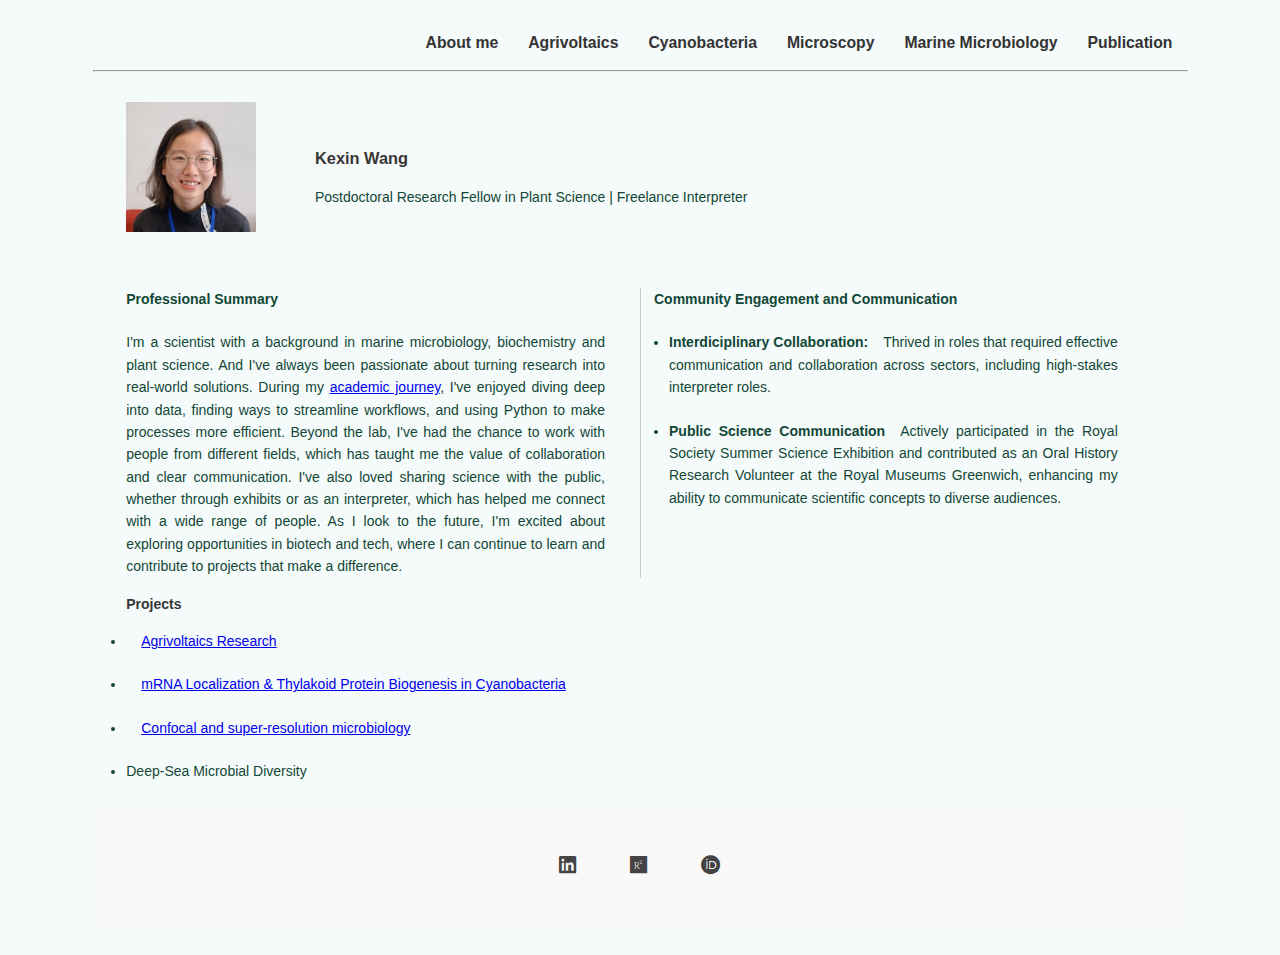
<file: index.html>
<!DOCTYPE html>
<html lang="en">
<head>
    <link rel = "stylesheet" href = "style.css">
    <link rel="stylesheet" href="https://cdnjs.cloudflare.com/ajax/libs/font-awesome/6.5.0/css/all.min.css">

</head>

<body>
    <header>
        <div class = "nav-wrapper">
            <nav>
                <ul>
                    <li><a href="index.html">About me</a></li>                    
                    <li><a href="agrivoltaics.html">Agrivoltaics</a></li>
                    <li><a href="cyanobacteria.html">Cyanobacteria</a></li>
                    <li><a href="microscopy.html">Microscopy</a></li>
                    <li><a href="marine.html">Marine Microbiology</a></li>
                    <li><a href="publication.html">Publication</a></li>
                    
                </ul>
           </nav>
        </div>
        
    </header><hr>

          
    <div class = "main-body">
        <div class = "profile-header">
            <div class = "profile-photo">
                <img src = "profilePhoto.jpg">
            </div>

            <div class = "name-title">
                <h3>Kexin Wang</h3> 
                <p><span>Postdoctoral Research Fellow in Plant Science | Freelance Interpreter</span></p>
            </div>

        </div>
        <div class = "aboutMe-content">

            <p><strong>Professional Summary</strong></p>
            <p>I'm a scientist with a background in marine microbiology, biochemistry and plant science. And I've always been passionate about turning research into real-world solutions. During my <a href = "agrivoltaics.html" class = "inline-links">academic journey</a>, I've enjoyed diving deep into data, finding ways to streamline workflows, and using Python to make processes more efficient. Beyond the lab, I've had the chance to work with people from different fields, which has taught me the value of collaboration and clear communication. I've also loved sharing science with the public, whether through exhibits or as an interpreter, which has helped me connect with a wide range of people. As I look to the future, I'm excited about exploring opportunities in biotech and tech, where I can continue to learn and contribute to projects that make a difference.
            </p>
            
            <p><strong>Community Engagement and Communication</strong></p>
            <ul>
                <li><strong>Interdiciplinary Collaboration:</strong>Thrived in roles that required effective communication and collaboration across sectors, including high-stakes interpreter roles.</li>
                <li><strong>Public Science Communication</strong>Actively participated in the Royal Society Summer Science Exhibition and contributed as an Oral History Research Volunteer at the Royal Museums Greenwich, enhancing my ability to communicate scientific concepts to diverse audiences.</li>
            </ul>

        </div>
        <h4>Projects</h4>
        <ul>
            <li><a href="agrivoltaics.html">Agrivoltaics Research</a></li>
            <li><a href="cyanobacteria.html">mRNA Localization & Thylakoid Protein Biogenesis in Cyanobacteria</a></li>
            <li><a href = "microscopy.html">Confocal and super-resolution microbiology</a></li>
            <li>Deep-Sea Microbial Diversity</li>
        </ul>
    </div>
       
        

    <footer>
        <div class="footer-icons">
            <a href="https://www.linkedin.com/in/kexin-wang-176110248/" target="_blank"><i class="fab fa-linkedin"></i></a>
            <a href="https://www.researchgate.net/profile/Kexin-Wang-98/research" target="_blank"><i class="fab fa-researchgate"></i></a>
            <a href="https://orcid.org/0009-0009-0278-3989" target="_blank"><i class="fab fa-orcid"></i></a>
        </div>
    </footer>
      
       
    

</body>
</html>
</file>
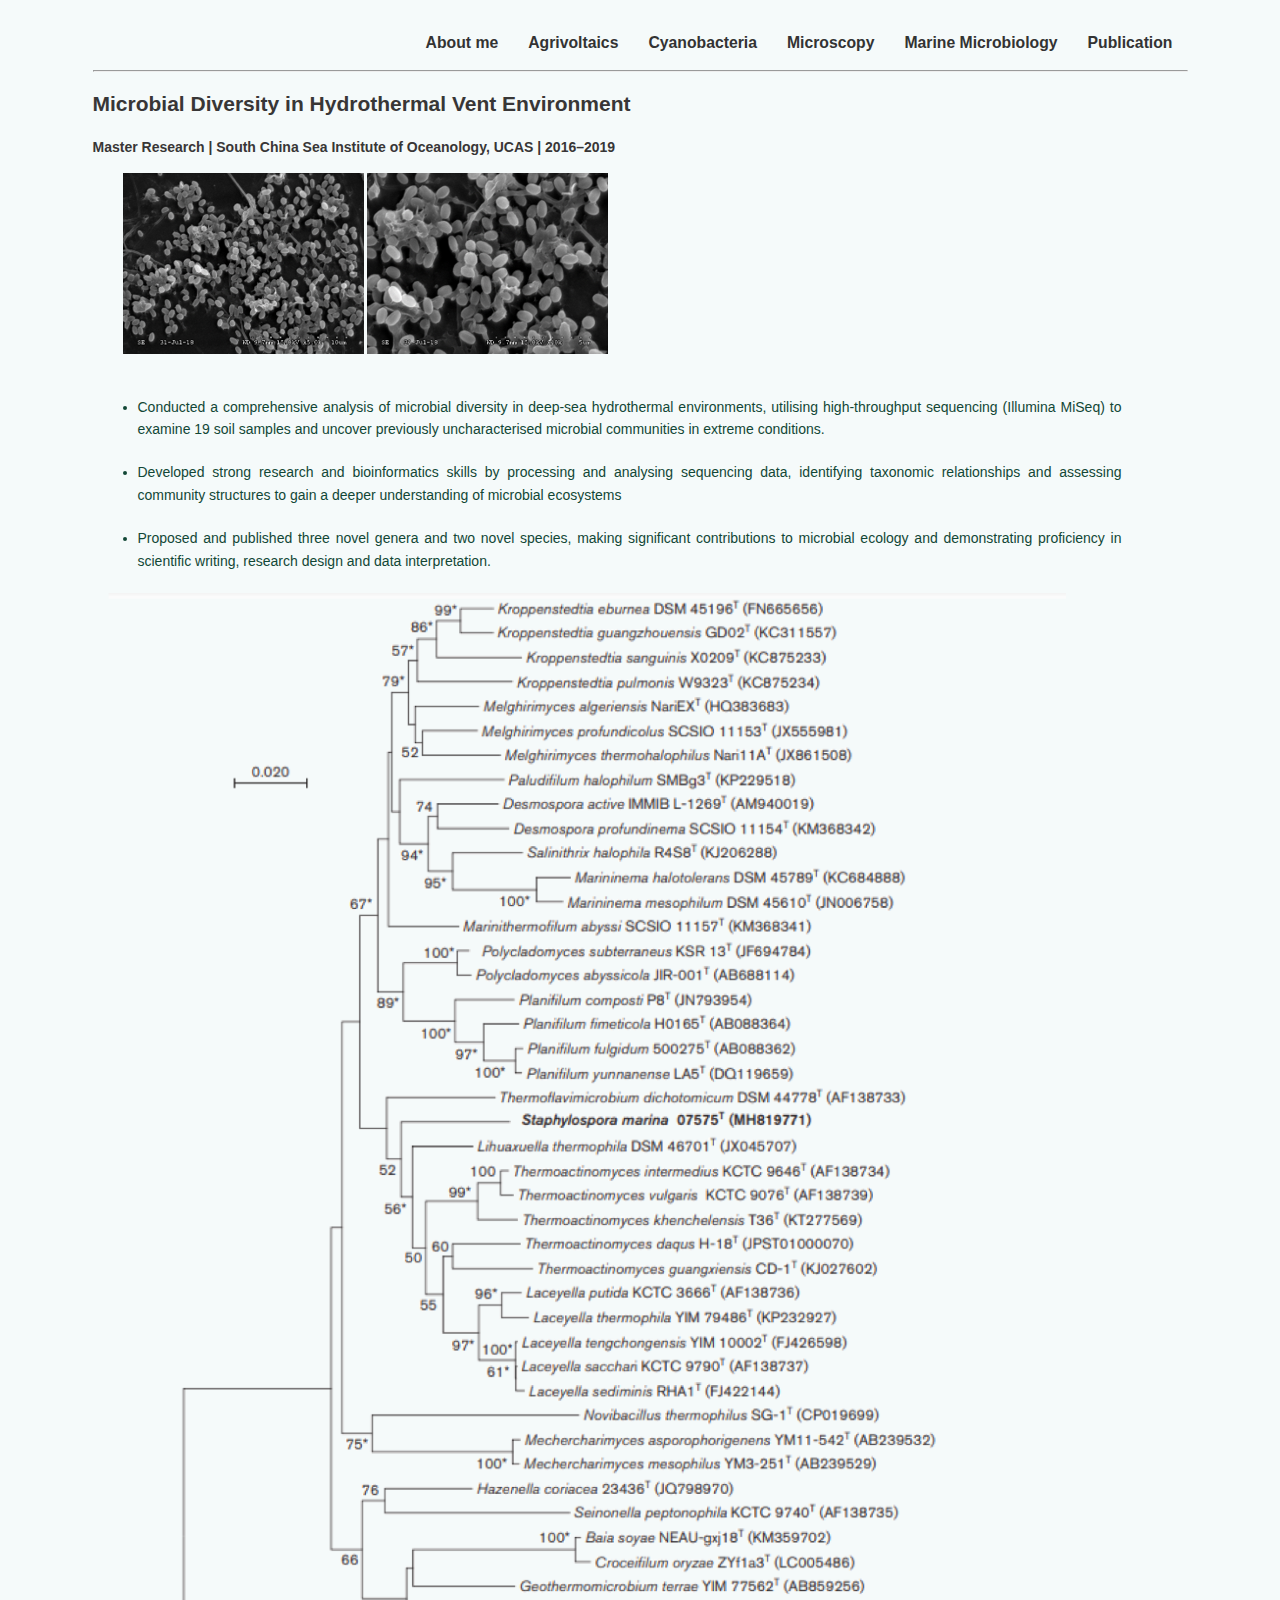
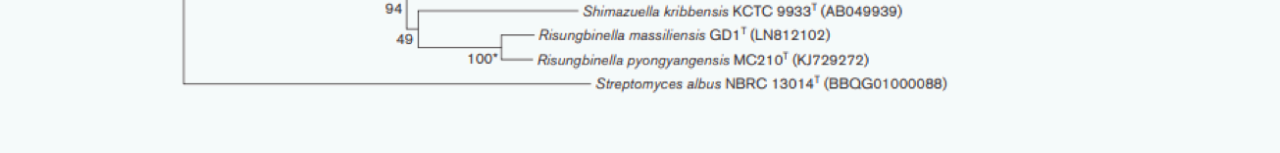
<file: src/marine.html>
<!DOCTYPE html>
<html lang="en">
<head>
    <link rel = "stylesheet" href = "../style.css">
    <link rel="stylesheet" href="https://cdnjs.cloudflare.com/ajax/libs/font-awesome/6.5.0/css/all.min.css">

</head>

<body>
    <header>
        <div class = "nav-wrapper">
            <nav>
                <ul>
                    <li><a href="../index.html">About me</a></li>
                    <li><a href="agrivoltaics.html">Agrivoltaics</a></li>
                    <li><a href="cyanobacteria.html">Cyanobacteria</a></li>
                    <li><a href="microscopy.html">Microscopy</a></li>
                    <li><a href="marine.html">Marine Microbiology</a></li>
                    <li><a href="publication.html">Publication</a></li>
                    
                </ul>
           </nav>
        </div>
        
    </header><hr>

    <h2>Microbial Diversity in Hydrothermal Vent Environment</h2>
    <h4>Master Research | South China Sea Institute of Oceanology, UCAS | 2016–2019</h4>
    <div class = "marine-body">
        <div class = marien-left">
            <div class = "marine-figures">

                <img src = "../images/07575TEM1.png">
                <img src = "../images/07575TEM2.png">
            </div>
            <div class = "marine-text">
                 <ul>
                    <li>Conducted a comprehensive analysis of microbial diversity in deep-sea hydrothermal environments, utilising high-throughput sequencing (Illumina MiSeq) to examine 19 soil samples and uncover previously uncharacterised microbial communities in extreme conditions.</li>
                    <li>Developed strong research and bioinformatics skills by processing and analysing sequencing data, identifying taxonomic relationships and assessing community structures to gain a deeper understanding of microbial ecosystems</li>
                    <li>Proposed and published three novel genera and two novel species, making significant contributions to microbial ecology and demonstrating proficiency in scientific writing, research design and data interpretation.</li>
                </ul>
            </div>
        </div>
        <div class ="marine-right">
            <img src="../images/Staphylospora_tree.png">
        </div>

    </div>


</body>
</html>
</file>
<file: style.css>
/* Basic Reset */
html {
    font-size: 14px; /*Base for rem units*/
}

* {
    margin: 15px;
    padding: 0;
    box-sizing: border-box;
}

/* Body and general layout */
body {
    background-color: #f5fafa;
    font-family: Arial, Helvetica, sans-serif;
    line-height: 1.6;
    font-size: 1rem;
    color: #383636;
    margin-left: 5%;
    margin-right: 5%;
}

/* Header styles */
header {
    width: 100%;
    padding:0;
    margin-top:0;
}
.nav-wrapper {
    width: 30%;
    margin-left: auto;
    white-space: nowrap;
    padding:0;
    margin-top: 0;
}

/* Navigation styling */
nav ul {
    list-style-type: none;
    display: flex;
    justify-content: flex-end;
    margin:0;
}

nav ul li {
    margin: 0 0;
    padding:0;
}

nav ul li a {
    text-decoration: none;
    color: #333;
    font-weight: bold;
    font-size: 1.125rem;
}

nav ul li a:hover {
    color: #22be68;
}

/* Header title and image */


img {
    display: inside;
    max-width: 90%;
    height: auto;
    margin: 0 auto 20px;
}

video {
    display: block;
    margin: 0 auto;
    max-width: 90%;
}

p, ul li {
    text-align:justify;
    font-size: 1rem;
    margin: 1.5rem;
    margin-top: 0;
    margin-left:0;
    color: #124736;
}



.grid-container {
    grid-template-columns: 1fr 1fr;
    grid-template-rows: 1fr 1fr; /* Top and Bottom for Left Section */
    justify-content: center;
    display: grid;
    height: 5 px;
    width:100%;
}

.left-section {
    background-color: black;
}
.bottom-left {
    display: grid;
    background-color: black;
    justify-content:center;

}
.top-left {
    display: grid;
    grid-template-columns: 1fr 1fr;  /* Ensures 2 images are side by side */
    align-items: center;
    background-color: black;
}

.anabaena-image {
    max-width: 60%;
    height: auto;
    gap: 1%;
}
.right-section {
    display: grid;
    justify-content: center;

}

.agrivoltaics-grid-container {
    grid-template-columns: 2fr 3fr;
    justify-content: center;
    display: grid;
    height: 5 px;
    width:100%;
}


footer {
    text-align: center;
    padding: 1.5rem 0;
    background-color: #f9f9f9;
  }
  
.footer-icons a {
    margin: 0 10px;
    font-size: 1.4rem;
    color: #444;
    text-decoration: none;
}
  
  
/* LinkedIn: Blue on hover */
.footer-icons a[href*="linkedin"]:hover {
color: #0077b5;
}

/* ORCID: Olive green on hover */
.footer-icons a[href*="orcid"]:hover {
color: olive;
}

/* ResearchGate: White on hover */
.footer-icons a[href*="researchgate"]:hover {
color: black;
}
  
.main-body {
    margin-left: 3%;
    margin-right: 3%;
}  
.aboutMe-content {
    column-count: 2;
    column-gap: 2rem;
    column-rule: 0.07rem solid #ccc; /* Optional: visual divider */
    
}  

.aboutMe-content p {
    break-inside: avoid;
}

/* Responsive Design */
@media (max-width: 900px) {
    .aboutMe-content {
        column-count: 1;
    }

    .nav-wrapper {
        width: 100%;
        justify-content: center;
    }

    nav ul {
        flex-direction: column;
        align-items: center;
    }

    nav ul li {
        margin: 10px 0;
    }

    .grid-container, .agrivoltaics-grid-container {
        grid-template-columns: 1fr;
    }
}

.profile-header {
    display:grid;
    margin-left:0;
    grid-template-columns: 1fr 5fr;
    align-items: center;
}

strong {
    margin-left: 0;
}

.inline-links {
    padding: 0;
    margin: 0;
}




.heterocyst-figure {
    display: inside;
    justify-content: center;
    max-width: 40%;
    height: auto;
    margin: 0 auto 20px;
}

.cyanobacteria-text {
    padding-right:20rem;
}
</file>
